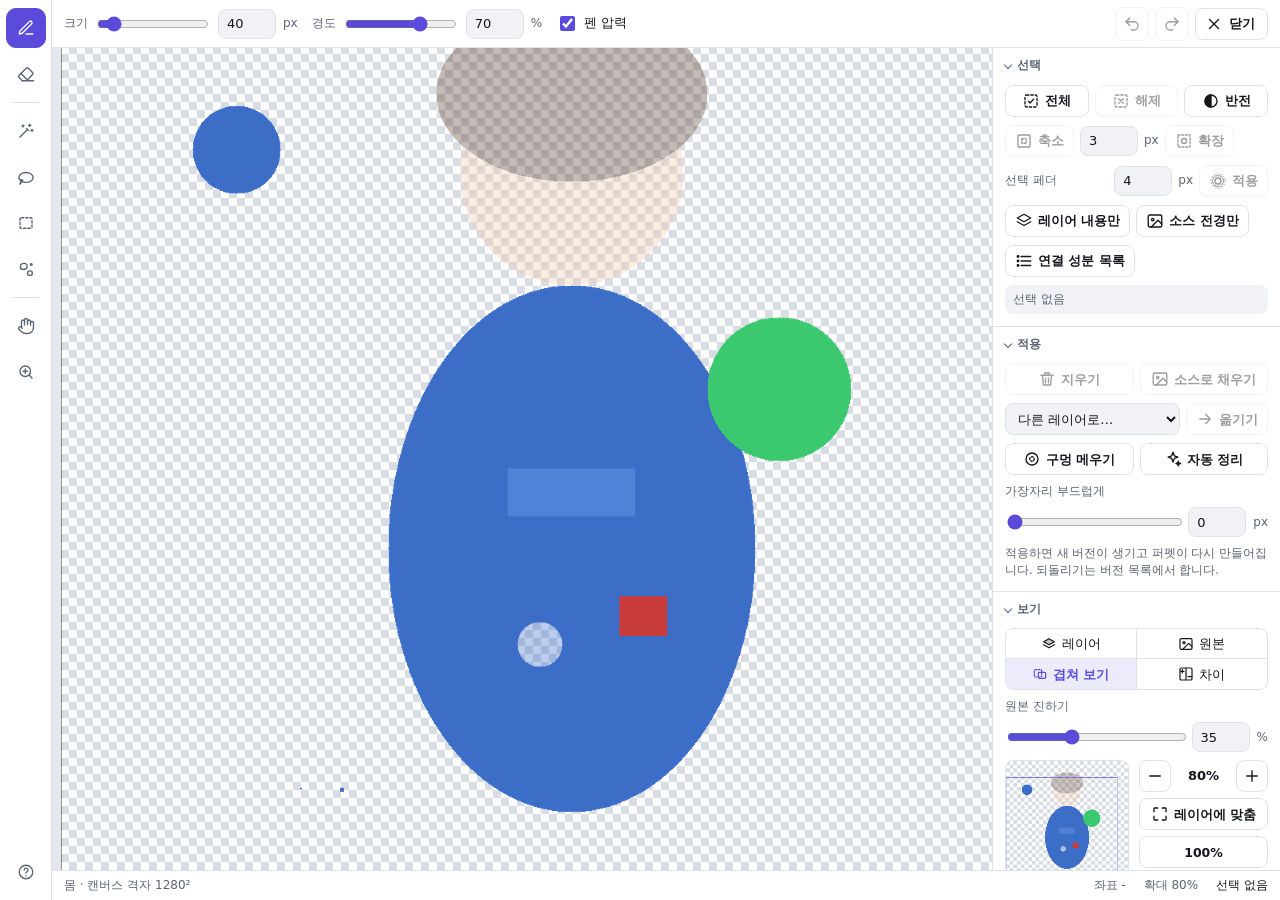
<file: src/img2live/web/static/layer-editor-test.html>
<!doctype html>
<!-- SPDX-License-Identifier: Apache-2.0 -->
<html lang="ko">
<head>
  <meta charset="utf-8">
  <meta name="viewport" content="width=device-width, initial-scale=1">
  <title>img2live layer editor (test harness)</title>
  <link rel="icon" href="data:,">
  <link rel="stylesheet" href="css/app.css">
  <style>
    html, body { height: 100%; margin: 0; overflow: hidden; }
    #app { position: fixed; inset: 0; }
  </style>
</head>
<body>
  <!-- A harness with a FAKE studio api (synthetic layer + source images); see js/layer-editor-harness.js for the query switches.
       The script is an external module so the page also runs under the app's CSP (script-src 'self'). -->
  <div id="app"></div>
  <script type="module" src="js/layer-editor-harness.js"></script>
</body>
</html>
</file>
<file: src/img2live/web/static/css/app.css>
/* SPDX-License-Identifier: Apache-2.0 */
/* img2live design system.  Pages choose their own width: `.container` (focused pages), `.container.narrow` (reading),
   `.container.full` / `.wrap` (grids and the studio use the whole width). */
:root {
  --bg: #f6f7f9; --surface: #ffffff; --surface-2: #f0f2f5; --text: #14171c; --muted: #5a6472; --line: #dfe3e9; --line-strong: #c9cfd8;
  --accent: #5b4bdb; --accent-hover: #4d3ec6; --accent-ink: #ffffff; --accent-soft: #ecebfc;
  --ok: #137a4b; --ok-soft: #e3f4ea; --warn: #8a5a00; --warn-soft: #fdf1d9; --bad: #b3261e; --bad-soft: #fbe7e5;
  --shadow: 0 1px 2px rgba(20,24,30,.05), 0 6px 20px rgba(20,24,30,.06); --shadow-pop: 0 10px 40px rgba(20,24,30,.18);
  --radius: 14px; --radius-lg: 18px; --mono: ui-monospace, SFMono-Regular, Menlo, Consolas, monospace;
  --font: system-ui, -apple-system, "Segoe UI", Roboto, "Noto Sans KR", "Apple SD Gothic Neo", "Malgun Gothic", sans-serif;
  --gutter: clamp(16px, 3vw, 40px); --header-h: 56px;
}
@media (prefers-color-scheme: dark) {
  :root:not([data-theme="light"]) {
    --bg: #0f1115; --surface: #171a20; --surface-2: #1e2229; --text: #eceff4; --muted: #9ba5b3; --line: #2a303a; --line-strong: #3a424f;
    --accent: #8b7dff; --accent-hover: #a094ff; --accent-ink: #0d0b1f; --accent-soft: #24213f;
    --ok: #5ed39b; --ok-soft: #14301f; --warn: #f2c14e; --warn-soft: #33290f; --bad: #ff8a80; --bad-soft: #3a1714;
    --shadow: none; --shadow-pop: 0 10px 40px rgba(0,0,0,.5);
  }
}
:root[data-theme="dark"] {
  --bg: #0f1115; --surface: #171a20; --surface-2: #1e2229; --text: #eceff4; --muted: #9ba5b3; --line: #2a303a; --line-strong: #3a424f;
  --accent: #8b7dff; --accent-hover: #a094ff; --accent-ink: #0d0b1f; --accent-soft: #24213f;
  --ok: #5ed39b; --ok-soft: #14301f; --warn: #f2c14e; --warn-soft: #33290f; --bad: #ff8a80; --bad-soft: #3a1714;
  --shadow: none; --shadow-pop: 0 10px 40px rgba(0,0,0,.5);
}
* { box-sizing: border-box; }
html { -webkit-text-size-adjust: 100%; }
body { margin: 0; background: var(--bg); color: var(--text); font: 15px/1.6 var(--font); overflow-x: hidden; }
a { color: var(--accent); text-underline-offset: 2px; }
h1, h2, h3 { line-height: 1.25; margin: 0 0 .5em; letter-spacing: -.015em; }
h1 { font-size: clamp(1.7rem, 3.4vw, 2.6rem); font-weight: 780; }
h2 { font-size: 1.25rem; font-weight: 720; } h3 { font-size: 1.02rem; font-weight: 700; }
p { margin: 0 0 1em; }
code, .mono { font-family: var(--mono); font-size: .9em; }
img { max-width: 100%; }
[hidden] { display: none !important; }   /* `hidden` must win over any display rule below */

/* ---- frame */
.wrap { width: 100%; padding: 0 var(--gutter); }
.container { width: 100%; max-width: 1180px; margin: 0 auto; padding: 0 var(--gutter); }
.container.narrow { max-width: 820px; }
.container.full { max-width: none; }
main { padding: 36px 0 72px; }
main.app { padding: 0; }
header.site { position: sticky; top: 0; z-index: 30; border-bottom: 1px solid var(--line);
  background: color-mix(in srgb, var(--surface) 86%, transparent); -webkit-backdrop-filter: saturate(1.5) blur(10px); backdrop-filter: saturate(1.5) blur(10px); }
header.site .wrap { display: flex; align-items: center; gap: 26px; height: var(--header-h); }
.brand { display: inline-flex; align-items: center; gap: 0; font-weight: 800; letter-spacing: -.02em; font-size: 1.12rem; color: var(--text); text-decoration: none; white-space: nowrap; }
.brand::before { content: ""; width: 24px; height: 24px; margin-right: 9px; border-radius: 7px; background: url(/favicon.svg) center / cover; }
.brand b { color: var(--accent); }
nav.site { display: flex; align-items: center; gap: 2px; margin-right: auto; font-size: .94rem; overflow-x: auto; scrollbar-width: none; }
nav.site::-webkit-scrollbar { display: none; }
nav.site a { color: var(--muted); text-decoration: none; font-weight: 600; padding: 7px 12px; border-radius: 9px; white-space: nowrap; }
nav.site a:hover { color: var(--text); background: var(--surface-2); }
nav.site a[aria-current="page"] { color: var(--text); background: var(--accent-soft); }
nav.site .count { display: inline-block; min-width: 20px; padding: 0 6px; margin-left: 6px; border-radius: 999px; background: var(--accent); color: var(--accent-ink); font-size: .74rem; line-height: 18px; text-align: center; }
nav.site .count:empty { display: none; }
@media (max-width: 640px) { header.site .wrap { gap: 10px; } nav.site a { padding: 7px 9px; } nav.site .ext { display: none; } }
footer.site { border-top: 1px solid var(--line); padding: 24px 0 40px; color: var(--muted); font-size: .84rem; }
footer.site p { margin: 0; max-width: 100ch; }

/* ---- page heads, toolbars */
.page-head { display: flex; flex-wrap: wrap; gap: 14px 28px; align-items: flex-end; justify-content: space-between; margin: 0 0 24px; }
.page-head h1 { margin: 0; font-size: clamp(1.6rem, 2.6vw, 2.2rem); }
.page-head .sub { margin: 6px 0 0; color: var(--muted); max-width: 72ch; }
.toolbar { display: flex; flex-wrap: wrap; gap: 10px; align-items: center; }
.seg { display: inline-flex; gap: 2px; padding: 3px; border-radius: 11px; background: var(--surface-2); border: 1px solid var(--line); }
.seg button { appearance: none; border: 0; background: none; padding: 6px 13px; border-radius: 8px; font: inherit; font-size: .88rem; font-weight: 650; color: var(--muted); cursor: pointer; white-space: nowrap; }
.seg button:hover { color: var(--text); }
.seg button[aria-pressed="true"] { background: var(--surface); color: var(--text); box-shadow: 0 1px 3px rgba(0,0,0,.14); }
.seg .n { margin-left: 5px; font-weight: 600; opacity: .7; }
.search { position: relative; }
.search input[type=search] { height: 40px; width: min(280px, 100%); padding: 0 12px 0 36px; }
.search svg { position: absolute; left: 11px; top: 50%; transform: translateY(-50%); width: 16px; height: 16px; color: var(--muted); pointer-events: none; }

/* ---- surfaces and controls */
.card { background: var(--surface); border: 1px solid var(--line); border-radius: var(--radius-lg); box-shadow: var(--shadow); padding: 24px; }
.card.flat { box-shadow: none; }
.grid2 { display: grid; gap: 20px; grid-template-columns: minmax(0, 1.25fr) minmax(0, .75fr); align-items: start; }
@media (max-width: 860px) { .grid2 { grid-template-columns: minmax(0, 1fr); } }
.muted { color: var(--muted); } .small { font-size: .86rem; }
.btn { appearance: none; border: 1px solid var(--line-strong); background: var(--surface); color: var(--text); border-radius: 11px;
  height: 40px; padding: 0 16px; font: inherit; font-weight: 650; cursor: pointer; text-decoration: none; display: inline-flex; gap: 8px; align-items: center; justify-content: center; white-space: nowrap; transition: background .12s, border-color .12s, box-shadow .12s; }
.btn:hover { border-color: var(--accent); background: var(--surface-2); }
.btn:focus-visible, input:focus-visible, textarea:focus-visible, select:focus-visible, summary:focus-visible, [tabindex]:focus-visible { outline: 3px solid var(--accent-soft); outline-offset: 1px; box-shadow: 0 0 0 1px var(--accent); }
.btn.primary { background: var(--accent); color: var(--accent-ink); border-color: transparent; box-shadow: 0 1px 2px rgba(0,0,0,.18); }
.btn.primary:hover { background: var(--accent-hover); }
.btn.primary:disabled { opacity: .45; cursor: not-allowed; box-shadow: none; } .btn.danger { color: var(--bad); }
.btn.danger:hover { border-color: var(--bad); background: var(--bad-soft); }
.btn.small { height: 32px; padding: 0 11px; font-size: .85rem; border-radius: 9px; }
.btn.lg { height: 50px; padding: 0 30px; font-size: 1.02rem; border-radius: 13px; }
.btn.ghost { border-color: transparent; background: none; color: var(--muted); } .btn.ghost:hover { background: var(--surface-2); color: var(--text); }
.btn svg { width: 16px; height: 16px; flex: none; }
label.field { display: block; font-weight: 650; margin: 18px 0 7px; }
label.field:first-child { margin-top: 0; }
textarea, input[type=text], input[type=search], input[type=password], select { width: 100%; font: inherit; color: var(--text); background: var(--surface); border: 1px solid var(--line-strong); border-radius: 11px; padding: 10px 13px; }
select, input[type=text], input[type=search], input[type=password] { height: 44px; padding-top: 0; padding-bottom: 0; }
textarea { resize: vertical; min-height: 96px; line-height: 1.5; }
textarea::placeholder, input::placeholder { color: color-mix(in srgb, var(--muted) 75%, transparent); }
.chips { display: flex; flex-wrap: wrap; gap: 7px; margin-top: 10px; }
.chip { border: 1px solid var(--line); background: var(--surface-2); color: var(--text); border-radius: 999px; padding: 4px 12px; font: inherit; font-size: .84rem; cursor: pointer; }
.chip:hover { border-color: var(--accent); background: var(--accent-soft); }
.pill { display: inline-block; border-radius: 999px; padding: 2px 10px; font-size: .78rem; font-weight: 650; background: var(--surface-2); color: var(--muted); }
.pill.ok { background: var(--ok-soft); color: var(--ok); } .pill.warn { background: var(--warn-soft); color: var(--warn); } .pill.bad { background: var(--bad-soft); color: var(--bad); }
.notice { border-radius: 11px; padding: 11px 15px; font-size: .92rem; margin: 14px 0; background: var(--surface-2); border: 1px solid var(--line); }
.notice.bad { background: var(--bad-soft); border-color: transparent; color: var(--bad); } .notice.warn { background: var(--warn-soft); border-color: transparent; color: var(--warn); } .notice.ok { background: var(--ok-soft); border-color: transparent; color: var(--ok); }
.kv { display: grid; grid-template-columns: max-content 1fr; gap: 8px 16px; font-size: .92rem; } .kv dt { color: var(--muted); } .kv dd { margin: 0; word-break: break-word; }
table.t { width: 100%; border-collapse: collapse; font-size: .9rem; } table.t th, table.t td { text-align: left; padding: 7px 10px; border-bottom: 1px solid var(--line); vertical-align: top; } table.t th { color: var(--muted); font-weight: 600; }
.scroll-x { overflow-x: auto; }
.empty-state { display: grid; justify-items: center; gap: 6px; text-align: center; padding: clamp(40px, 8vw, 96px) 20px; border: 2px dashed var(--line); border-radius: var(--radius-lg); }
.empty-state h2 { margin: 6px 0 0; } .empty-state p { margin: 0 0 12px; color: var(--muted); max-width: 46ch; }
.empty-state svg { width: 56px; height: 56px; color: var(--accent); opacity: .85; }

/* ---- create page */
.hero { padding: 4px 0 28px; max-width: 760px; }
.hero h1 { margin-bottom: .35em; } .hero h1 em { font-style: normal; color: var(--accent); }
.hero p { color: var(--muted); font-size: 1.06rem; margin: 0; }
.create { display: grid; gap: 28px; grid-template-columns: minmax(0, 1fr) minmax(290px, 350px); align-items: start; }
@media (max-width: 960px) { .create { grid-template-columns: minmax(0, 1fr); } }
.fsec { padding: 26px 0 4px; } .fsec:first-child { padding-top: 0; }
.fsec + .fsec { margin-top: 22px; border-top: 1px solid var(--line); }
.fhead { display: flex; align-items: center; gap: 11px; margin-bottom: 14px; }
.fhead .n { display: inline-grid; place-items: center; width: 28px; height: 28px; border-radius: 50%; background: var(--accent-soft); color: var(--accent); font-weight: 750; font-size: .88rem; flex: none; }
.fhead h2 { margin: 0; font-size: 1.08rem; }
.drop { border: 2px dashed var(--line-strong); border-radius: var(--radius-lg); background: var(--surface-2); min-height: 300px; display: grid; place-items: center; text-align: center; padding: 20px; cursor: pointer; transition: border-color .15s, background .15s; }
.drop.over, .drop:hover { border-color: var(--accent); background: var(--accent-soft); }
.drop .ico { width: 46px; height: 46px; color: var(--accent); margin: 0 auto 10px; display: block; }
.drop img { max-width: 100%; max-height: 440px; border-radius: 10px; }
.status-card .kv { margin-bottom: 4px; }
.status-card h3 { margin-bottom: .8em; }

/* ---- about / steps */
.steps { display: grid; grid-template-columns: repeat(auto-fit, minmax(230px, 1fr)); gap: 14px; margin-top: 18px; }
.steps.two { grid-template-columns: repeat(2, minmax(0, 1fr)); }
@media (max-width: 700px) { .steps, .steps.two { grid-template-columns: minmax(0, 1fr); } }
.step { background: var(--surface); border: 1px solid var(--line); border-radius: var(--radius); padding: 18px; }
.step .n { display: inline-grid; place-items: center; width: 28px; height: 28px; border-radius: 50%; background: var(--accent-soft); color: var(--accent); font-weight: 750; font-size: .88rem; margin-bottom: 8px; }
.step h3 { margin-bottom: .35em; } .step p { margin: 0; }
.prose { max-width: 74ch; } .prose h2 { margin-top: 1.8em; } .prose h2:first-child { margin-top: 0; } .prose ul { padding-left: 1.3em; } .prose li { margin: .35em 0; }
.card.prose { max-width: none; } .card.prose > :first-child { margin-top: 0; } .card.prose > :last-child { margin-bottom: 0; } .card.prose > ul { margin: 0; }
.section { margin-top: 44px; } .section > h2 { margin-bottom: .2em; } .section > .sub { color: var(--muted); margin: 0 0 4px; }

/* ---- dialogs */
dialog { border: 1px solid var(--line); border-radius: var(--radius-lg); background: var(--surface); color: var(--text); width: min(560px, 92vw); max-width: 92vw; padding: 22px; box-shadow: var(--shadow-pop); }
dialog::backdrop { background: rgba(8,10,14,.55); }
dialog h2 { margin-top: 0; }
.dlg-actions { display: flex; flex-wrap: wrap; gap: 8px; justify-content: flex-end; margin-top: 16px; }

/* progress */
.progress { height: 10px; border-radius: 999px; background: var(--surface-2); overflow: hidden; border: 1px solid var(--line); }
.progress > i { display: block; height: 100%; width: 0; background: var(--accent); transition: width .6s ease; }
.stepper { display: flex; flex-wrap: wrap; gap: 8px; margin: 14px 0 6px; }
.stepper .s { padding: 4px 12px; border-radius: 999px; font-size: .84rem; background: var(--surface-2); color: var(--muted); border: 1px solid var(--line); }
.stepper .s.on { background: var(--accent-soft); color: var(--accent); border-color: var(--accent); font-weight: 650; } .stepper .s.done { background: var(--ok-soft); color: var(--ok); border-color: transparent; }
/* tabs */
.tabs { display: flex; gap: 4px; border-bottom: 1px solid var(--line); margin: 18px 0 16px; overflow-x: auto; }
.tabs button { appearance: none; background: none; border: 0; border-bottom: 3px solid transparent; padding: 10px 14px; font: inherit; font-weight: 600; color: var(--muted); cursor: pointer; white-space: nowrap; }
.tabs button[aria-selected=true] { color: var(--text); border-bottom-color: var(--accent); }
.panel[hidden] { display: none; }
/* layers */
.layer-grid { display: grid; gap: 12px; grid-template-columns: repeat(auto-fill, minmax(150px, 1fr)); }
.layer { background: var(--surface); border: 1px solid var(--line); border-radius: 12px; overflow: hidden; cursor: pointer; text-align: left; padding: 0; font: inherit; color: inherit; }
.layer:hover { border-color: var(--accent); }
.layer .thumb { aspect-ratio: 1; display: grid; place-items: center; background-color: var(--surface-2); background-image: linear-gradient(45deg, rgba(128,128,128,.18) 25%, transparent 25%), linear-gradient(-45deg, rgba(128,128,128,.18) 25%, transparent 25%), linear-gradient(45deg, transparent 75%, rgba(128,128,128,.18) 75%), linear-gradient(-45deg, transparent 75%, rgba(128,128,128,.18) 75%); background-size: 16px 16px; background-position: 0 0, 0 8px, 8px -8px, -8px 0; }
.layer .thumb img { max-width: 92%; max-height: 92%; image-rendering: auto; }
.layer .meta { padding: 8px 10px; font-size: .82rem; } .layer .meta b { display: block; font-size: .9rem; }
.checker { background-color: var(--surface-2); background-image: linear-gradient(45deg, rgba(128,128,128,.2) 25%, transparent 25%), linear-gradient(-45deg, rgba(128,128,128,.2) 25%, transparent 25%), linear-gradient(45deg, transparent 75%, rgba(128,128,128,.2) 75%), linear-gradient(-45deg, transparent 75%, rgba(128,128,128,.2) 75%); background-size: 20px 20px; background-position: 0 0, 0 10px, 10px -10px, -10px 0; }
.compare { display: grid; gap: 12px; grid-template-columns: repeat(2, minmax(0, 1fr)); } @media (max-width: 700px) { .compare { grid-template-columns: minmax(0, 1fr); } }
.compare figure { margin: 0; } .compare img { width: 100%; border-radius: 10px; border: 1px solid var(--line); background: #fff; } .compare figcaption { font-size: .85rem; color: var(--muted); margin-top: 4px; }
.overlay-wrap { position: relative; max-width: 560px; } .overlay-wrap img { width: 100%; display: block; border-radius: 10px; border: 1px solid var(--line); background: #fff; } .overlay-wrap img.top { position: absolute; inset: 0; }
.sheet img { width: 100%; max-width: 1200px; border-radius: 10px; border: 1px solid var(--line); background: #fff; }
.sr-only { position: absolute; width: 1px; height: 1px; padding: 0; margin: -1px; overflow: hidden; clip: rect(0,0,0,0); border: 0; }
.prose h2 { margin-top: 1.6em; } .prose ul { padding-left: 1.3em; } .prose li { margin: .3em 0; }

/* live viewer mount: the viewer is built for a container with a definite height */
#viewerMount { height: min(88vh, 900px); min-height: 520px; border: 1px solid var(--line); border-radius: var(--radius); overflow: hidden; }
@media (max-width: 860px) { #viewerMount { height: auto; min-height: 0; } }

/* admin mode (Alt+Shift+M) */
.admin-badge { margin-left: 0; text-decoration: none; white-space: nowrap; flex: none; }
@media (max-width: 640px) { .admin-badge { font-size: .7rem; padding: 2px 8px; } }
.admin-overlay { position: fixed; inset: 0; z-index: 100; display: grid; place-items: center; padding: 16px; background: rgba(10,12,16,.55); }
.admin-box { width: min(360px, 100%); display: grid; gap: 12px; background: var(--surface); color: var(--text); border: 1px solid var(--line); border-radius: var(--radius); padding: 20px; box-shadow: var(--shadow); }
.admin-box h2 { margin: 0; }
.admin-box p { margin: 0; }
.admin-box input { width: 100%; height: 40px; padding: 0 12px; border: 1px solid var(--line); border-radius: 10px; background: var(--surface-2); color: var(--text); font: inherit; }
.admin-row { display: flex; gap: 8px; justify-content: flex-end; }
.admin-err { color: var(--bad); min-height: 1.2em; font-size: .9rem; }

/* puppet cards (my puppets, admin list) */
.pgrid { display: grid; gap: 16px; grid-template-columns: repeat(auto-fill, minmax(clamp(200px, 15vw, 260px), 1fr)); }
.pcard { display: flex; flex-direction: column; background: var(--surface); border: 1px solid var(--line); border-radius: var(--radius); overflow: hidden; box-shadow: var(--shadow); }
.pthumb { position: relative; display: grid; place-items: center; aspect-ratio: 1 / 1; overflow: hidden; background: var(--surface-2); text-decoration: none; }
.pthumb img { position: absolute; inset: 0; width: 100%; height: 100%; object-fit: contain; }   /* out of flow: the box keeps its square */
.pph { padding: 12px; text-align: center; color: var(--muted); font-size: .86rem; }
.pbody { padding: 12px 14px 14px; display: grid; gap: 6px; }
.pbody p { margin: 0; }
.prow { display: flex; align-items: center; gap: 8px; }
.pid { margin-left: auto; color: var(--muted); }
.pprompt { display: -webkit-box; -webkit-line-clamp: 2; -webkit-box-orient: vertical; overflow: hidden; word-break: break-word; min-height: 2.9em; }
.perr { color: var(--bad); display: -webkit-box; -webkit-line-clamp: 2; -webkit-box-orient: vertical; overflow: hidden; }
.pactions { display: flex; gap: 8px; margin-top: 4px; }

/* admin list */
.adm-head { display: flex; flex-wrap: wrap; gap: 12px 24px; align-items: end; justify-content: space-between; margin-bottom: 8px; }
.adm-head h1 { margin: 0 0 4px; font-size: 1.6rem; }
.adm-tools { display: flex; gap: 8px; flex-wrap: wrap; }
.adm-tools input, .adm-tools select { height: 40px; padding: 0 12px; border: 1px solid var(--line); border-radius: 10px; background: var(--surface); color: var(--text); font: inherit; }
.adm-tools input { width: min(280px, 100%); }
.adm-counts { display: flex; gap: 8px; flex-wrap: wrap; margin: 4px 0 16px; }
.adm-count { border: 1px solid transparent; cursor: pointer; font: inherit; font-size: .82rem; font-weight: 650; }
.adm-count.on { border-color: currentColor; }
.adm-more { display: grid; place-items: center; margin: 20px 0 8px; }

#gate { max-width: 560px; margin: 10vh auto 0; }
</file>
